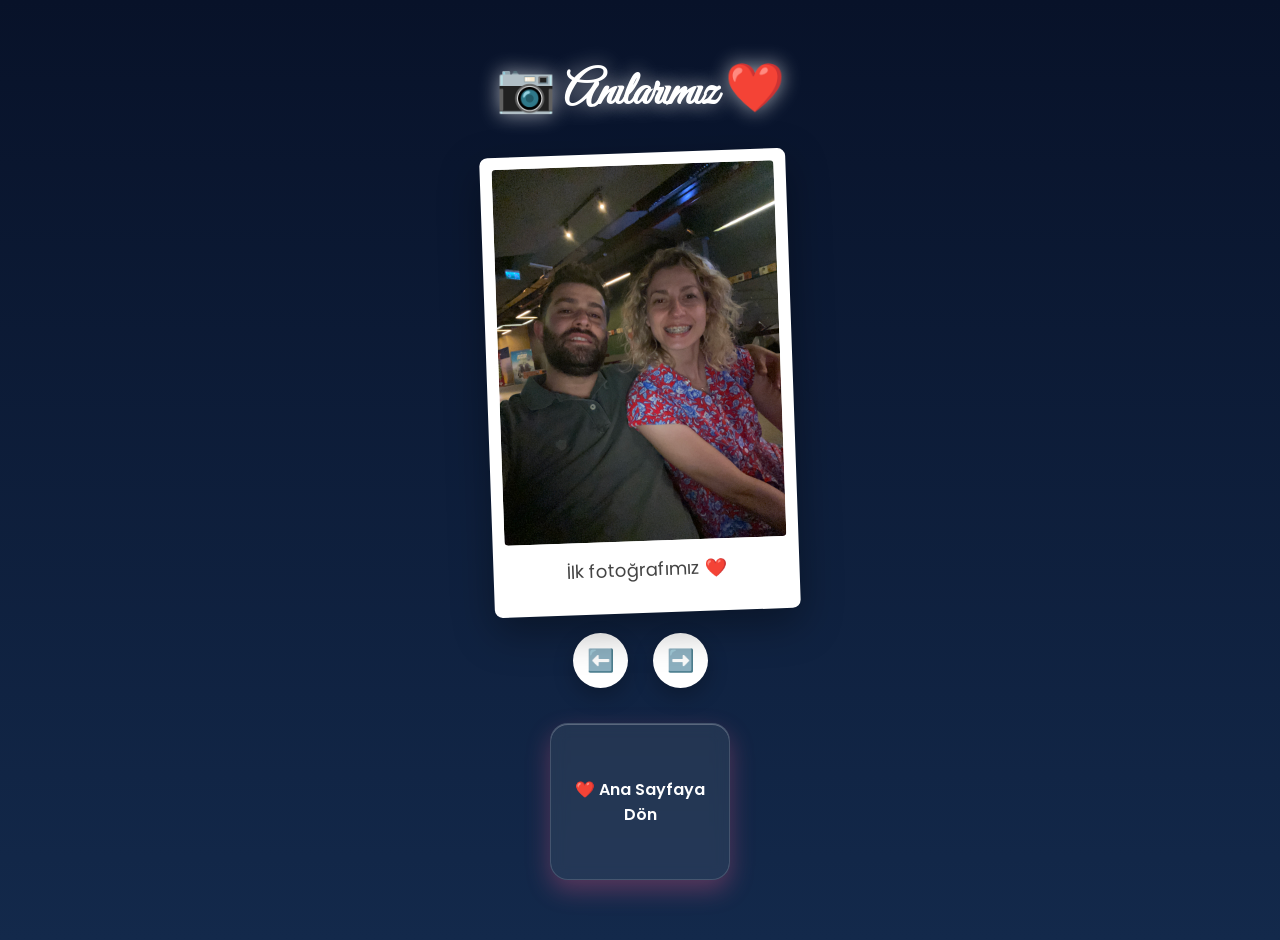
<file: anilar.html>
<!DOCTYPE html>
<html lang="tr">
<head>
<meta charset="UTF-8">
<meta name="viewport" content="width=device-width, initial-scale=1.0">
<title>Anılarımız ❤️</title>

<link href="https://fonts.googleapis.com/css2?family=Great+Vibes&family=Poppins:wght@300;500;700&display=swap" rel="stylesheet">

<link rel="stylesheet" href="style.css">

</head>

<body>

<div class="gallery-page">

    <h1 class="gallery-title">📷 Anılarımız ❤️</h1>

    <div class="polaroid">

        <img id="galleryImage" src="foto1.JPG">

        <p id="galleryText">
            İlk fotoğrafımız ❤️
        </p>

    </div>
    <div class="gallery-controls">

    <button id="prevPhoto">⬅️</button>

    <button id="nextPhoto">➡️</button>

</div>

    <a href="index.html" class="gallery-btn">
        ❤️ Ana Sayfaya Dön
    </a>

</div>

<script src="gallery.js"></script>

</body>
</html>
</file>
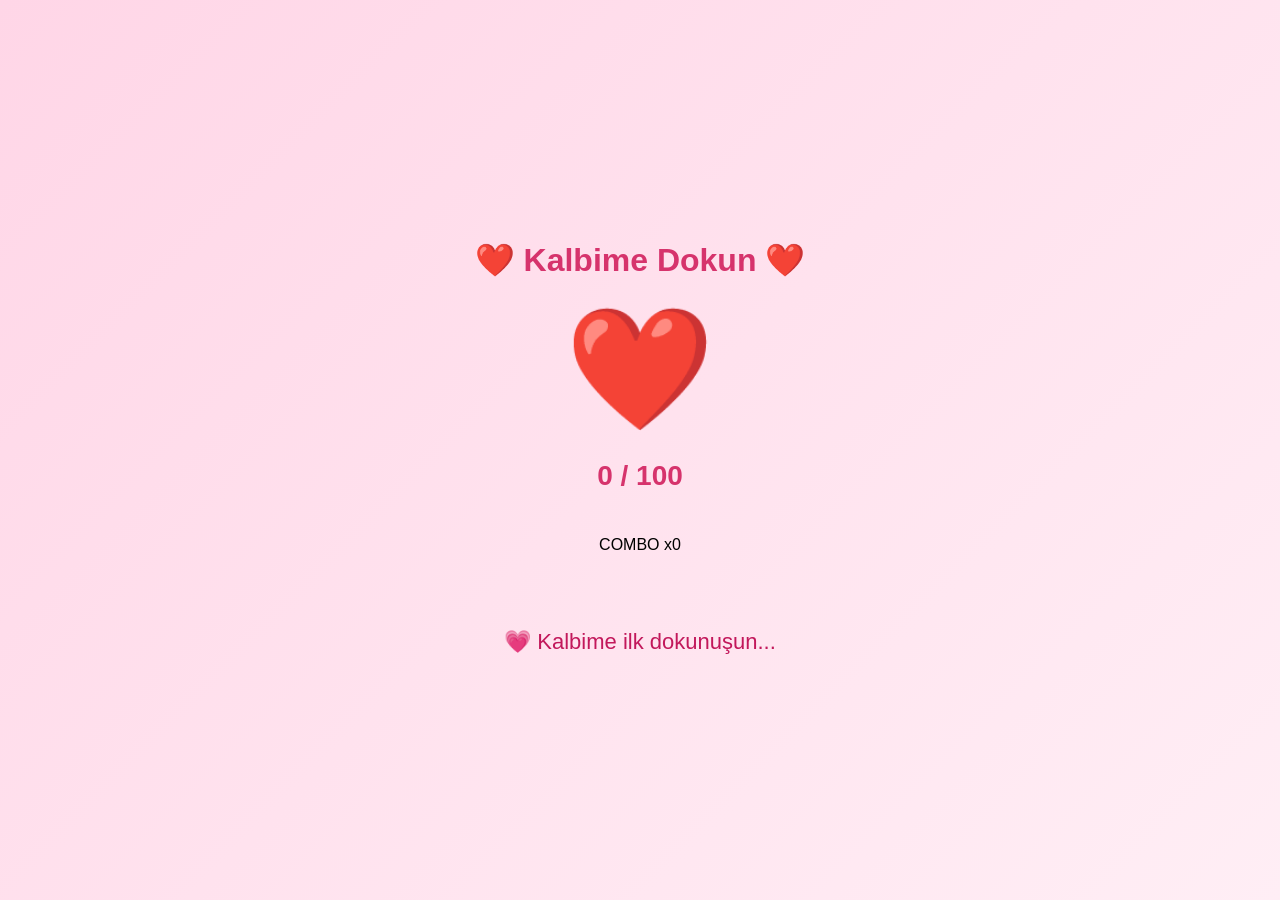
<file: heart.html>
<!DOCTYPE html>
<html lang="tr">
<head>
    <meta charset="UTF-8">
    <meta name="viewport" content="width=device-width, initial-scale=1.0">
    <title>Kalbime Dokun ❤️</title>

    <link rel="stylesheet" href="heart.css">
</head>

<body>

<h1>❤️ Kalbime Dokun ❤️</h1>

<div id="heart">❤️</div>

<div id="heartParticles"></div>

<p id="counter">0 / 100</p>
<p id="combo">COMBO x0</p>
<div id="comboEffect"></div>

<p id="message">
💗 Kalbime ilk dokunuşun...
</p>

<!-- Final ekranı -->

<div id="finalMessage" class="hidden">

    <div class="final-box">

        <div class="envelope" id="envelope">

            <div class="envelope-back"></div>

            <div class="envelope-letter">
                ❤️
            </div>

            <div class="envelope-flap"></div>

        </div>

        <h2>Sana Özel Bir Mektup 💌</h2>

        <p>
            Kalbimin içinde sadece sana ait küçük bir sürpriz var...
        </p>

        <button id="openLetter">
            💌 Mektubu Aç
        </button>

    </div>

</div>

<!-- Büyük mektup -->

<div id="letterModal" class="hidden">

    <div class="letter-box">

        <h2>❤️ Canım Aşkım ❤️</h2>

        <p id="letterModalText"></p>

        <button id="closeLetter">
            🏠 Ana Sayfaya Dön
        </button>

    </div>

</div>

<script src="heart.js"></script>

</body>
</html>
</file>
<file: style.css>
/* Google Font */
@import url('https://fonts.googleapis.com/css2?family=Great+Vibes&family=Poppins:wght@300;400;600;700&display=swap');

*{
    margin:0;
    padding:0;
    box-sizing:border-box;
}

body{
    font-family:'Poppins',sans-serif;
    min-height:100vh;
    display:flex;
    justify-content:center;
    align-items:flex-start;
    overflow-x:hidden;
    overflow-y:auto;
    padding:20px 10px;
    background:linear-gradient(135deg,#4b134f,#c94b4b,#ff758c);
    background-size:400% 400%;
    animation:bgMove 15s ease infinite;
}

/* Açılış */
#intro{
    position:fixed;
    top:0;
    left:0;
    width:100%;
    height:100%;
    background: linear-gradient(
135deg,
#2d1b3d,
#5a284e,
#8e4162
);
    display:flex;
    justify-content:center;
    align-items:center;
    z-index:9999;

    transition: opacity .9s ease, transform .9s ease;
}

.intro-content{
    text-align:center;
}

.intro-content h1{
    font-size:30px;
    margin:20px 0;
    color:#ff4f88;
}

.heart{

    font-size:70px;

    opacity:0;

    transform:scale(.3);

    animation:introHeart 1.2s forwards,
              heart 1.2s infinite 1.2s;

}

@keyframes introHeart{

    0%{

        opacity:0;
        transform:scale(.3);

    }

    60%{

        opacity:1;
        transform:scale(1.2);

    }

    100%{

        opacity:1;
        transform:scale(1);

    }

}

@keyframes heartBeat{

    0%{
        transform:scale(1);
    }

    10%{
        transform:scale(1.18);
    }

    18%{
        transform:scale(1);
    }

    28%{
        transform:scale(1.12);
    }

    36%{
        transform:scale(1);
    }

    100%{
        transform:scale(1);
    }

}

/* Ana Kart */
.card{
    width:min(420px,95vw);
    margin:20px auto;
    padding:25px 18px;
    border-radius:30px;
    background:rgba(255,255,255,.18);
    backdrop-filter:blur(18px);
    border:1px solid rgba(255,255,255,.4);
    box-shadow:0 20px 40px rgba(0,0,0,.15);
    text-align:center;
    display:none;
    position: relative;
    overflow: hidden;

}

/* Başlık */
.title{
    font-family:'Great Vibes', cursive;
    font-size:clamp(42px, 9vw, 68px);
    font-weight:700;
    color:#fff;
    text-shadow:
        0 2px 8px rgba(0,0,0,.45),
        0 0 20px rgba(255,105,180,.25);
    white-space:nowrap;
    letter-spacing:3px;
}

.date{
    margin-top:10px;
    color:white;
    font-size:17px;
}

/* ========================= */
/* FOTOĞRAF */
/* ========================= */

.photo-frame{
    width:180px;
    height:180px;
    margin:25px auto;
    padding:6px;
    border-radius:50%;
    background:linear-gradient(135deg,#1e3c72,#2a5298,#6dd5ed);
    animation:rotateBorder 8s linear infinite;
    cursor: pointer;
    transition: .45s ease;
    position: relative;
    overflow: hidden;
}
.photo-frame::before{
    content:"";
    position:absolute;

    top:-50%;
    left:-120%;

    width:60%;
    height:200%;

    background:linear-gradient(
        120deg,
        transparent,
        rgba(255,255,255,.55),
        transparent
    );

    transform:rotate(18deg);

    animation:photoShine 5s linear infinite;
}

.photo-frame img{
    width:100%;
    height:100%;
    border-radius:50%;
    object-fit:cover;
    border:4px solid white;
    display:block;
}

@keyframes rotateBorder{
    0%{transform:rotate(0deg);}
    100%{transform:rotate(360deg);}
}

/* ========================= */
/* GÜN KUTUSU */
/* ========================= */

.counter-title{
    color:white;
    margin-top:15px;
    margin-bottom:20px;
    font-size:22px;
}

.day-box{
    width:100%;
    max-width:320px;
    margin:0 auto 28px;

    padding:28px 20px;

    border-radius:28px;

    background:rgba(255,255,255,.12);

    backdrop-filter:blur(20px);

    border:1px solid rgba(255,255,255,.22);

    box-shadow:
        0 15px 40px rgba(0,0,0,.25),
        inset 0 1px 1px rgba(255,255,255,.25);

    transition:.35s;
    position: relative;
    overflow: hidden;
    transition:.35s ease;
    cursor:default;
    position:relative;
    overflow:hidden;
}

.day-box:hover{
    transform:translateY(-5px);
    box-shadow:
        0 22px 45px rgba(255,105,180,.28),
        inset 0 1px 1px rgba(255,255,255,.3);
}

.day-box span{
    display:block;

    font-size:72px;

    font-weight:700;

    color:white;

    line-height:1;

    letter-spacing:2px;

    text-shadow:
        0 0 15px rgba(255,255,255,.35);
        font-variant-numeric: tabular-nums;
}

.day-box small{

    display:block;

    margin-top:10px;

    font-size:18px;

    font-weight:600;

    letter-spacing:6px;

    color:rgba(255,255,255,.85);
}

/* ========================= */
/* SAAT DAKİKA SANİYE */
/* ========================= */

.time-container{
    display:flex;
    justify-content:center;
    gap:15px;
}

.time-box{

    flex:1;

    max-width:95px;

    padding:20px 10px;

    border-radius:22px;

    background:rgba(255,255,255,.10);

    backdrop-filter:blur(18px);

    border:1px solid rgba(255,255,255,.18);

    box-shadow:
        0 12px 30px rgba(0,0,0,.18);

    transition:.35s;
    transition:.35s ease;
    position:relative;
    overflow:hidden;
}

.time-box:hover{

    transform:translateY(-4px);

    box-shadow:
        0 18px 35px rgba(255,105,180,.25);
        transform:translateY(-4px) scale(1.04);

}

.time-box span{

    display:block;

    font-size:38px;

    font-weight:700;

    color:white;
}

.time-box small{

    display:block;

    margin-top:8px;

    font-size:12px;

    letter-spacing:2px;

    color:rgba(255,255,255,.8);
}
/* Mektup Penceresi */

#letterModal{
    display:none;
    position:fixed;
    top:0;
    left:0;
    width:100%;
    height:100%;
    background:rgba(0,0,0,.65);
    justify-content:center;
    align-items:center;
    z-index:9999;
}
@media (max-width:768px){

    body{
        align-items:flex-start;
        padding:20px 10px;
    }

    .card{
    width:100%;
    max-width:100%;

    padding:22px 18px;

    margin:22px auto;

}

    .title{

    font-size:36px;

    line-height:1.15;

    white-space:normal;

    text-align:center;

}

    ..photo-frame{

    width:165px;

    height:165px;

}

    .day-box{
        width:100%;
        max-width:220px;
    }

    .time-container{
        flex-wrap:wrap;
        gap:10px;
    }

    .time-box{
        width:70px;
        padding:12px 8px;
    }

    .time-box span{
        font-size:24px;
    }
}
@media (max-width:480px){

    .photo-frame{
        width:140px;
        height:140px;
    }

    .time-container{
        gap:8px;
    }

    .time-box{
        width:28%;
        min-width:70px;
    }

    .day-box{
        width:90%;
    }

}
.heart-title{
    display:inline-block;
    animation:pulse 1.5s infinite;
}

@keyframes pulse{
    0%,100%{
        transform:scale(1);
    }
    50%{
        transform:scale(1.2);
    }
}
.title-wrapper{
    position:relative;
    display:inline-flex;
    justify-content:center;
    align-items:center;
    margin-bottom:15px;
}

#floating-hearts{
    position:absolute;
    width:120px;
    height:120px;
    left:50%;
    top:50%;
    transform:translate(-50%,-50%);
    pointer-events:none;
    overflow:visible;
}

.floating-heart{
    position:absolute;
    bottom:0;
    left:50%;
    transform:translateX(-50%);
    color:#ff5c8a;
    opacity:0;
    animation:riseHeart linear forwards;
    text-shadow:0 0 10px rgba(255,255,255,.8);
}

@keyframes riseHeart{

    0%{
        transform:translate(-50%,0) scale(.7);
        opacity:0;
    }

    20%{
        opacity:1;
    }

    100%{
        transform:translate(calc(-50% + var(--x)), -180px) scale(1.4);
        opacity:0;
    }

}
.button-group{
    display:flex;
    justify-content:center;
    gap:15px;
    margin-top:25px;
    flex-wrap:wrap;
}

.gallery-btn{

    background:linear-gradient(135deg,#ff6b9b,#ff4d88);

    color:#fff;

    text-decoration:none;

    padding:16px 30px;

    border-radius:18px;

    font-weight:600;

    font-family:'Poppins',sans-serif;

    font-size:16px;

    transition:all .30s ease;

    box-shadow:
        0 10px 25px rgba(255,92,138,.30),
        inset 0 1px 0 rgba(255,255,255,.25);

    position:relative;

    overflow:hidden;

    isolation:isolate;

    display:flex;

    justify-content:center;

    align-items:center;

    min-height:58px;

    -webkit-tap-highlight-color:transparent;

}
.gallery-btn:active{

    transform:scale(.97);

}

.gallery-btn:hover{
    transform:translateY(-3px);
    background:#ff3d74;
}
/* ===== Anılarımız Sayfası ===== */

.gallery-page{
    min-height:100vh;
    display:flex;
    flex-direction:column;
    justify-content:flex-start;
    align-items:center;
    padding:40px 20px;
}

.gallery-title{
    font-family:'Great Vibes',cursive;
    font-size:48px;
    color:white;
    margin-bottom:30px;
    text-shadow:0 0 20px rgba(255,255,255,.6);
}

.polaroid{
    background:white;
    width:90%;
    max-width:280px;
    padding:12px;
    padding-bottom:30px;
    border-radius:8px;
    box-shadow:0 15px 40px rgba(0,0,0,.35);
    transform:rotate(-2deg);
    transition:.8s;
    box-sizing:border-box;
}
.polaroid img{
    width:100%;
    height:auto;
    aspect-ratio:3/4;
    object-fit:cover;
    display:block;
    border-radius:4px;
    transition:opacity .8s;
}
.polaroid{
    max-width:340px;
    width:90%;
}




.polaroid p{
    margin-top:15px;
    text-align:center;
    font-family:'Poppins',sans-serif;
    color:#444;
    font-size:18px;
}

.gallery-btn{
    margin-top:35px;
    text-decoration:none;
    background:#ff4f87;
    color:white;
    padding:14px 28px;
    border-radius:30px;
    font-family:'Poppins',sans-serif;
    font-weight:bold;
    transition:.3s;
}

.gallery-btn:hover{
    transform:scale(1.05);
}
/* ========================= */
/* TELEFON UYUMLULUĞU */
/* ========================= */

@media (max-width: 768px){

    .gallery-page{
        padding:20px;
    }

    .gallery-title{
        font-size:42px;
        text-align:center;
    }

    .polaroid{
        width:95%;
        max-width:320px;
        padding:12px;
        padding-bottom:30px;
        margin:auto;
        transform:none;
    }

    .polaroid img{
        width:100%;
        height:auto;
        aspect-ratio:3/4;
        object-fit:cover;
    }

    .polaroid p{
        font-size:16px;
    }

}
.gallery-controls{
    display:flex;
    justify-content:center;
    gap:25px;
    margin-top:20px;
}

.gallery-controls button{
    width:55px;
    height:55px;
    border:none;
    border-radius:50%;
    font-size:22px;
    cursor:pointer;
    background:white;
    box-shadow:0 8px 20px rgba(0,0,0,.25);
    transition:.3s;
}

.gallery-controls button:hover{
    transform:scale(1.1);
}
#map{
    width:95%;
    max-width:900px;
    height:500px;
    border-radius:20px;
    overflow:hidden;
    box-shadow:0 15px 35px rgba(0,0,0,.3);
    margin-bottom:30px;
}
.heart-marker{
    font-size:34px;
    animation:heartBeat 1.3s infinite;
}

@keyframes heartBeat{

    0%{
        transform:scale(1);
    }

    50%{
        transform:scale(1.3);
    }

    100%{
        transform:scale(1);
    }

}
/* ❤️ Gizli Kalp */
#secretHeart{
    position: fixed;
    right: 20px;
    bottom: 20px;
    font-size: 50px;
    cursor: pointer;
    opacity: 0.25;
    transition: 0.3s;
    z-index: 999;
}

#secretHeart:hover{
    opacity: 1;
    transform: scale(1.2);
}

/* Gizli Mesaj */
.secret-modal{
    position: fixed;
    inset: 0;
    background: rgba(0,0,0,.75);
    display: none;
    justify-content: center;
    align-items: center;
    z-index: 1000;
}

.secret-box{
    width: 320px;
    max-width: 90%;
    background: #222;
    color: white;
    padding: 25px;
    border-radius: 18px;
    text-align: center;
    box-shadow: 0 0 25px rgba(255,0,100,.4);
}

.secret-box button{
    margin-top:20px;
    padding:10px 20px;
    border:none;
    border-radius:10px;
    cursor:pointer;
}
.secret-heart{

    position: fixed;

    right: 24px;
    bottom: 24px;

    width: 46px;
    height: 46px;

    display: flex;
    justify-content: center;
    align-items: center;

    font-size: 15px;

    border-radius: 50%;

    background: rgba(255,255,255,.18);

    backdrop-filter: blur(14px);
    -webkit-backdrop-filter: blur(14px);

    border:1px solid rgba(255,255,255,.35);

    cursor:pointer;

    box-shadow:
        0 8px 25px rgba(255,105,180,.18),
        inset 0 1px 1px rgba(255,255,255,.25);

    transition: all .35s ease;

    z-index:9999;

    animation: heartBeat 1.8s infinite;
}

.secret-heart:hover{

    transform: translateY(-4px) scale(1.08);

    box-shadow:
        0 12px 35px rgba(255,105,180,.35),
        inset 0 1px 2px rgba(255,255,255,.3);

}

.secret-heart{
    position: fixed;
}

.secret-heart{
    position: relative;
}

@keyframes heartBeat{

    0%{
        transform: scale(1);
    }

    25%{
        transform: scale(1.15);
    }

    50%{
        transform: scale(1);
    }

    75%{
        transform: scale(1.15);
    }

    100%{
        transform: scale(1);
    }

}
.mini-heart{
    position:fixed;
    left:50%;
    bottom:20px;

    font-size:16px;

    pointer-events:none;

    animation:flyHeart 1.8s ease-out forwards;
}

@keyframes flyHeart{

    0%{
        opacity:1;
        transform:translate(-50%,0) scale(0.8);
    }

    25%{
        opacity:1;
    }

    100%{
        opacity:0;
        transform:
            translate(
                calc(-50% + var(--x)),
                -120px
            )
            scale(1.5)
            rotate(var(--r));
    }

}
/* Arka planda düşen kalpler */

.falling-heart{
    position: fixed;
    top: -40px;
    font-size: 22px;
    pointer-events: none;
    z-index: 1;

    animation: fallHeart linear forwards;
}

@keyframes fallHeart{

    0%{
        transform: translateY(-50px) rotate(0deg);
        opacity: 0;
    }

    10%{
        opacity: 1;
    }

    100%{
        transform: translateY(110vh) rotate(360deg);
        opacity: 0;
    }

}
/* 🌙 Gece Gökyüzü */

body{
    background: linear-gradient(to bottom, #081229, #13294b);
    overflow-x: hidden;
}

.star{
    position: fixed;
    width: 2px;
    height: 2px;
    background: white;
    border-radius: 50%;
    pointer-events: none;
    animation: twinkle 2s infinite alternate;
    z-index: 0;
}

@keyframes twinkle{

    from{
        opacity: .2;
        transform: scale(.8);
    }

    to{
        opacity: 1;
        transform: scale(1.6);
    }

}
/* 🌠 Kayan Yıldız */

.shooting-star{
    position: fixed;
    width: 140px;
    height: 2px;
    background: linear-gradient(to right, white, transparent);
    border-radius: 999px;
    pointer-events: none;
    z-index: 2;

    transform: rotate(-35deg);

    animation: shootingStar 1s linear forwards;
}

@keyframes shootingStar{

    from{
        opacity: 0;
        transform: translate(0,0) rotate(-35deg);
    }

    10%{
        opacity: 1;
    }

    to{
        opacity: 0;
        transform: translate(-450px,450px) rotate(-35deg);
    }

}
/* Kavanoz açılma animasyonu */

.jar-icon.shake {
    animation: jarShake 0.6s ease;
}

@keyframes jarShake {

    0% {
        transform: rotate(0);
    }

    20% {
        transform: rotate(-15deg);
    }

    40% {
        transform: rotate(15deg);
    }

    60% {
        transform: rotate(-10deg);
    }

    80% {
        transform: rotate(10deg);
    }

    100% {
        transform: rotate(0);
    }

}


/* Not çıkış efekti */

.love-show {
    animation: noteShow 0.5s ease;
}


@keyframes noteShow {

    from {
        opacity: 0;
        transform: translateY(20px) scale(0.8);
    }

    to {
        opacity: 1;
        transform: translateY(0) scale(1);
    }

}
/* Footer */

.footer{
    text-align:center;
    margin-top:30px;
    margin-bottom:20px;
    color:rgba(255,255,255,.75);
}

.footer p{
    margin:0;
    font-size:14px;
}

.footer span{
    display:block;
    margin-top:6px;
    font-size:12px;
    letter-spacing:2px;
    color:rgba(255,255,255,.55);
}
/* 🎵 Müzik Butonu */

#musicBtn{
    position: fixed;
    right: 24px;
    bottom: 92px;

    width: 50px;
    height: 50px;

    border-radius: 50%;
    border: 1px solid rgba(255,255,255,.35);

    background: rgba(255,255,255,.18);
    backdrop-filter: blur(14px);
    -webkit-backdrop-filter: blur(14px);

    color: white;
    font-size: 22px;

    cursor: pointer;

    box-shadow:
        0 8px 25px rgba(255,105,180,.18),
        inset 0 1px 1px rgba(255,255,255,.25);

    transition: all .35s ease;

    z-index: 9999;
}

#musicBtn:hover{

    transform: translateY(-4px) scale(1.08);

    box-shadow:
        0 12px 35px rgba(255,105,180,.35),
        inset 0 1px 2px rgba(255,255,255,.3);

}

#musicBtn:hover{
    transform:scale(1.12);
    background:#ff3f78;
}
/* Sakura Yaprakları */
#sakura-container{
    position:fixed;
    top:0;
    left:0;
    width:100%;
    height:100%;
    pointer-events:none;
    overflow:hidden;
    z-index:1;
}

.sakura{
    position:absolute;
    top:-60px;
    user-select:none;
    pointer-events:none;
    animation: fall linear forwards, sway ease-in-out infinite alternate;
    transform-origin:center;
}

@keyframes fall{

    0%{
        transform:translateY(-80px) rotate(0deg);
        opacity:0;
    }

    10%{
        opacity:1;
    }

    100%{
        transform:translateY(110vh) rotate(720deg);
        opacity:0;
    }

}
@keyframes sway{

    0%{
        margin-left:-25px;
    }

    100%{
        margin-left:25px;
    }

}
/* ===========================
   Bana Dokun Butonu
=========================== */

#openLetter{
    position:relative;
    overflow:hidden;
    display:inline-flex;
    align-items:center;
    justify-content:center;
    gap:10px;

    margin-top:30px;
    padding:20px 44px;

    border:none;
    border-radius:20px;

    background:linear-gradient(135deg,#ff5c93,#ff8ab5);

    color:#fff;
    font-family:'Poppins',sans-serif;
    font-size:18px;
    font-weight:600;

    cursor:pointer;

    box-shadow:
    0 12px 28px rgba(255,92,147,.30),
    inset 0 1px 0 rgba(255,255,255,.25);

    transition:.35s ease;

    animation:buttonPulse 2.5s infinite;
    position: relative;
    overflow: hidden;
    isolation: isolate;
}

#openLetter:hover{
    transform:translateY(-3px) scale(1.02);
    box-shadow:0 18px 40px rgba(255,92,147,.45);
}

#openLetter:active{

    transform:scale(.97);

    transition:.1s;

}

#openLetter::before{
    content:"";
    position:absolute;
    top:0;
    left:-120%;
    width:60%;
    height:100%;
    background:rgba(255,255,255,.35);
    transform:skewX(-25deg);
}

#openLetter:hover::before{
    left:140%;
    transition:.8s;
}

@keyframes buttonPulse{
    0%{
        transform:scale(1);
    }
    50%{
        transform:scale(1.03);
    }
    100%{
        transform:scale(1);
    }
}
/* ===========================
   Neden Seni Seviyorum Kartı
=========================== */

.love-jar{

    margin-top:30px;

    padding:25px;

    border-radius:22px;

    background:rgba(255,255,255,.08);

    border:1px solid rgba(255,255,255,.15);

    backdrop-filter:blur(12px);

    transition:.3s;

}

.love-jar:hover{

    transform:translateY(-3px);

    box-shadow:0 15px 35px rgba(0,0,0,.25);

}
.love-jar h3{

    font-size:28px;

    color:#fff;

    margin-top:10px;

    margin-bottom:20px;

    font-weight:700;

    letter-spacing:.5px;

}

.jar-icon{

    font-size:52px;

    display:block;

    text-align:center;

    margin-bottom:8px;

    animation:jarFloat 3s ease-in-out infinite;

}

@keyframes jarFloat{

    0%{
        transform:translateY(0);
    }

    50%{
        transform:translateY(-6px);
    }

    100%{
        transform:translateY(0);
    }

}
/* ===========================
   Bir Not Çek Butonu
=========================== */

#loveReasonBtn{

    display:inline-flex;
    align-items:center;
    justify-content:center;

    margin-top:15px;

    padding:14px 30px;

    border:none;

    border-radius:50px;

    background:linear-gradient(135deg,#ff5c93,#ff7cab);

    color:white;

    font-size:17px;

    font-weight:600;

    cursor:pointer;

    box-shadow:0 10px 25px rgba(255,92,147,.35);

    transition:.3s;
    position: relative;
    overflow: hidden;
    isolation: isolate;

}

#loveReasonBtn:hover{

    transform:translateY(-3px) scale(1.04);

    box-shadow:0 16px 35px rgba(255,92,147,.45);

}

#loveReasonBtn:active{

    transform:scale(.96);

}
/* ===========================
   Buton Grubu
=========================== */

.button-group{

    display:flex;

    justify-content:center;

    gap:15px;

    margin:20px 0 30px;

    flex-wrap:wrap;

}

.gallery-btn{

    flex:1;

    min-width:140px;

    max-width:180px;

    padding:14px 18px;

    border-radius:18px;

    text-align:center;

    text-decoration:none;

    font-weight:600;

    color:white;

    background:rgba(255,255,255,.08);

    border:1px solid rgba(255,255,255,.15);

    transition:.3s;

    backdrop-filter:blur(8px);

}

.gallery-btn:hover{

    transform:translateY(-4px);

    background:rgba(255,255,255,.16);

    box-shadow:0 10px 25px rgba(0,0,0,.20);

}
/* ===========================
      Kalbime Dokun Kartı
=========================== */

.heart-game{

    margin-top:35px;

    padding:25px;

    border-radius:22px;

    background:rgba(255,255,255,.06);

    border:1px solid rgba(255,255,255,.12);

    text-align:center;

    transition:.35s;

}

.heart-game:hover{

    transform:translateY(-4px);

    box-shadow:0 15px 35px rgba(255,0,120,.20);

}

.heart-icon{

    font-size:55px;

    animation:heartFloat 2.5s ease-in-out infinite;

}

@keyframes heartFloat{

    0%{
        transform:translateY(0);
    }

    50%{
        transform:translateY(-8px);
    }

    100%{
        transform:translateY(0);
    }

}

.heart-game h3{

    margin:12px 0 10px;

    color:white;

    font-size:28px;

}

.heart-game p{

    color:#ddd;

    font-size:16px;

    line-height:1.6;

    margin-bottom:22px;

}

.heart-btn{

    display:inline-block;

    padding:14px 34px;

    border-radius:40px;

    text-decoration:none;

    background:linear-gradient(135deg,#ff4f87,#ff76aa);

    color:white;

    font-weight:700;

    font-size:17px;

    transition:.3s;

    box-shadow:0 10px 25px rgba(255,79,135,.35);
    position: relative;
    overflow: hidden;
    isolation: isolate;

}

.heart-btn:hover{

    transform:translateY(-3px) scale(1.05);

    box-shadow:0 18px 40px rgba(255,79,135,.45);

}
/* ===========================
      Mektup Kutusu
=========================== */

.letter{

    background:rgba(255,250,252,.98);

    color:#444;

    border-radius:25px;

    padding:35px;

    box-shadow:0 20px 50px rgba(0,0,0,.35);

    border:2px solid rgba(255,120,170,.25);

}
.letter-text{

    color:#555;

    font-size:18px;

    line-height:1.9;

    text-align:left;

}
.letter h2{

    color:#e91e63;

    text-align:center;

    margin-bottom:25px;

    font-size:32px;

}
#closeLetter{

    width:42px;

    height:42px;

    border:none;

    border-radius:50%;

    background:#ff5c93;

    color:white;

    font-size:18px;

    cursor:pointer;

    transition:.3s;

}

#closeLetter:hover{

    transform:rotate(90deg) scale(1.1);

}
/* ===========================
      Kalp Balonları
=========================== */

#balloonContainer{

    position:fixed;

    inset:0;

    pointer-events:none;

    overflow:hidden;

    z-index:99999;

}

.balloon{

    position:absolute;

    bottom:-80px;

    font-size:38px;

    animation:flyBalloon 1.4s ease-out forwards;

}

@keyframes flyBalloon{

    0%{

        transform:translateY(0) scale(.8);

        opacity:0;

    }

    20%{

        opacity:1;

    }

    100%{

        transform:translateY(-110vh)
                  translateX(var(--moveX))
                  rotate(var(--rotate));

        opacity:0;

    }

}
/* ===========================
          Footer
=========================== */

.footer{

    margin-top:45px;

    text-align:center;

    padding-bottom:20px;

}

.footer-line{

    width:130px;

    height:2px;

    margin:0 auto 25px;

    background:rgba(255,255,255,.18);

    border-radius:10px;

}

.footer-title{

    color:#ffffff;

    font-size:22px;

    font-weight:700;

    margin-bottom:12px;

}

.footer-text{

    color:#e8e8e8;

    font-size:16px;

    line-height:1.6;

    margin-bottom:18px;

}

.footer-date{

    color:#ffb6cf;

    font-size:15px;

    line-height:1.8;

    margin-bottom:18px;

}

.footer-design{

    color:#9e9e9e;

    font-size:13px;

    letter-spacing:2px;

}
.day-box::before{
    content:"";
    position:absolute;
    inset:-2px;
    border-radius:28px;
    padding:2px;
    background:linear-gradient(
        135deg,
        rgba(255,255,255,.6),
        rgba(255,105,180,.7),
        rgba(255,255,255,.25)
    );

    -webkit-mask:
        linear-gradient(#fff 0 0) content-box,
        linear-gradient(#fff 0 0);

    -webkit-mask-composite:xor;
    mask-composite:exclude;

    opacity:.7;
}
.counter-label{
    color:rgba(255,255,255,.85);
    text-align:center;
    font-size:14px;
    letter-spacing:3px;
    margin-bottom:12px;
    text-transform:uppercase;
}
/* ==========================
   Giriş Animasyonları
========================== */

.fade-item{
    opacity:0;
    transform:translateY(35px);
    transition:
        opacity .8s ease,
        transform .8s ease;
}

.fade-item.show{
    opacity:1;
    transform:translateY(0);
}
/* ==========================
   Scroll Reveal
========================== */

.reveal{

    opacity:0;

    transform:translateY(70px);

    transition:
        opacity .8s ease,
        transform .8s ease;

}

.reveal.active{

    opacity:1;

    transform:translateY(0);

}
/* ==========================
   Mouse Glow Effect
========================== */

.card::before{

    content:"";

    position:absolute;

    width:280px;
    height:280px;

    left:var(--mouse-x,50%);
    top:var(--mouse-y,50%);

    transform:translate(-50%,-50%);

    border-radius:50%;

    background:radial-gradient(
        circle,
        rgba(255,255,255,.20) 0%,
        rgba(255,120,180,.12) 35%,
        transparent 70%
    );

    pointer-events:none;

    transition:left .08s linear,
               top .08s linear;

}
/* ==========================
   Photo Hover
========================== */

.photo-frame:hover{

    transform:scale(1.06) rotate(3deg);

    box-shadow:
        0 0 25px rgba(255,255,255,.25),
        0 0 60px rgba(255,105,180,.45);

}

.photo-frame img{

    transition:.45s ease;

}

.photo-frame:hover img{

    transform:scale(1.08);

}
/* ==========================
   Counter Hover
========================== */

.day-box:hover,
.time-box:hover{

    transform:translateY(-8px) scale(1.04);

    box-shadow:
        0 15px 35px rgba(255,120,180,.25),
        0 0 35px rgba(255,255,255,.15);

    border-color:rgba(255,255,255,.65);

}

.day-box::before,
.time-box::before{

    content:"";

    position:absolute;

    inset:0;

    border-radius:inherit;

    background:linear-gradient(
        120deg,
        transparent,
        rgba(255,255,255,.18),
        transparent
    );

    transform:translateX(-130%);

}

.day-box:hover::before,
.time-box:hover::before{

    transform:translateX(130%);

    transition:1s;

}
/* ==========================
   Premium Button Shine
========================== */

#openLetter::after,
#loveReasonBtn::after,
.gallery-btn::after,
.heart-btn::after{

    content:"";

    position:absolute;

    top:-40%;

    left:-120%;

    width:60%;

    height:180%;

    background:linear-gradient(
        120deg,
        transparent,
        rgba(255,255,255,.55),
        transparent
    );

    transform:rotate(18deg);

    transition:left .7s ease;

}

#openLetter:hover::after,
#loveReasonBtn:hover::after,
.gallery-btn:hover::after,
.heart-btn:hover::after{

    left:160%;

}
/* ==========================
   Counter Pop Animation
========================== */



@keyframes counterPop{

    0%{
        transform:scale(1);
    }

    35%{
        transform:scale(1.18);
        color:#ffffff;
        text-shadow:0 0 18px rgba(255,255,255,.8);
    }

    100%{
        transform:scale(1);
    }

}
/* ==========================
   Aurora Background
========================== */

.aurora{

    position:fixed;

    inset:-30%;

    pointer-events:none;

    z-index:-2;

    opacity:.35;

    filter:blur(90px);

    background:
        radial-gradient(circle at 20% 30%, rgba(255,80,170,.55), transparent 45%),
        radial-gradient(circle at 80% 20%, rgba(130,100,255,.45), transparent 45%),
        radial-gradient(circle at 50% 80%, rgba(255,150,220,.35), transparent 40%);

    animation:auroraMove 18s ease-in-out infinite alternate;

}

@keyframes auroraMove{

    0%{

        transform:
            translate(-3%,-2%)
            scale(1);

    }

    100%{

        transform:
            translate(3%,2%)
            scale(1.15);

    }

}
@keyframes photoShine{

    0%{
        left:-130%;
    }

    100%{
        left:170%;
    }

}
.visitor-count{
    margin-top:15px;
    font-size:15px;
    color:#ffd6e7;
    opacity:.9;
}

#visitCount{
    font-weight:700;
    color:#fff;
}
/* ===========================
      Aşkımız Rakamlarla
=========================== */







/* ===========================
   İstatistik Kartı
=========================== */

.stats-card{

    position:relative;

    overflow:hidden;

    margin-top:40px;

    padding:28px;

    border-radius:28px;

    background:rgba(255,255,255,.10);

    border:1px solid rgba(255,255,255,.18);

    backdrop-filter:blur(18px);

    -webkit-backdrop-filter:blur(18px);

    box-shadow:
        0 12px 35px rgba(255,105,180,.18),
        inset 0 1px 0 rgba(255,255,255,.20);

    transition:.35s;

}

.stats-card:hover{

    transform:translateY(-4px);

    box-shadow:
        0 18px 45px rgba(255,105,180,.25),
        inset 0 1px 0 rgba(255,255,255,.35);

}

.stats-title{

    font-family:"Great Vibes",cursive;

    font-size:2.2rem;

    color:#fff;

    text-align:center;

    margin-bottom:8px;

    text-shadow:0 0 20px rgba(255,105,180,.6);

}

.stats-subtitle{

    text-align:center;

    color:rgba(255,255,255,.75);

    font-size:.95rem;

    margin-bottom:28px;

}
.stats-grid{

    display:grid;

    grid-template-columns:repeat(2,1fr);

    gap:18px;

    margin-top:10px;

}

.stat-item{

    background:linear-gradient(
        135deg,
        rgba(255,255,255,.16),
        rgba(255,255,255,.05)
    );

    border:1px solid rgba(255,255,255,.18);

    border-radius:22px;

    padding:18px;

    text-align:center;

    transition:.35s;

    box-shadow:
        inset 0 1px 0 rgba(255,255,255,.18),
        0 8px 18px rgba(0,0,0,.12);
        min-height: 165px;
display: flex;
flex-direction: column;
justify-content: center;
align-items: center;

}

.stat-item:hover{

    transform:translateY(-8px) scale(1.05);

    box-shadow:
        0 16px 35px rgba(255,105,180,.28);

}

.stat-icon{

    width:60px;

    height:60px;

    margin:0 auto 12px;

    border-radius:50%;

    display:flex;

    align-items:center;

    justify-content:center;

    font-size:28px;

    background:rgba(255,255,255,.15);

    box-shadow:
        inset 0 1px 0 rgba(255,255,255,.25),
        0 6px 15px rgba(255,105,180,.18);

}

.stat-number{

    display:block;

    width:100%;

    min-height:40px;

    text-align:center;

    font-size:28px;

    font-weight:700;

    color:#fff;

    line-height:1;

    letter-spacing:1px;

    font-variant-numeric: tabular-nums;

    text-shadow:
        0 0 10px rgba(255,255,255,.5),
        0 0 20px rgba(255,105,180,.6);

}

.stat-item small{

    display:block;

    margin-top:10px;

    color:#ffe2ef;

    font-size:13px;

    font-weight:600;

    letter-spacing:1px;

    text-transform:uppercase;

}
.stats-card::before{

    content:"";

    position:absolute;

    top:0;

    left:-150%;

    width:70%;

    height:100%;

    background:linear-gradient(
        90deg,
        transparent,
        rgba(255,255,255,.25),
        transparent
    );

    transform:skewX(-25deg);

}

.stats-card:hover::before{

    animation:statsShine 1.2s ease;

}

@keyframes statsShine{

    from{

        left:-150%;

    }

    to{

        left:180%;

    }

}
/* İkon Renkleri */

.stat-item:nth-child(1) .stat-icon{
    background:linear-gradient(135deg,#5dade2,#3498db);
}

.stat-item:nth-child(2) .stat-icon{
    background:linear-gradient(135deg,#ff6fa5,#ff4081);
}

.stat-item:nth-child(3) .stat-icon{
    background:linear-gradient(135deg,#b388ff,#7c4dff);
}

.stat-item:nth-child(4) .stat-icon{
    background:linear-gradient(135deg,#4dd0e1,#00acc1);
}

.stat-item:nth-child(5) .stat-icon{
    background:linear-gradient(135deg,#ff7675,#e74c3c);
}

.stat-item:nth-child(6) .stat-icon{
    background:linear-gradient(135deg,#ffd54f,#ffb300);
}

.stat-item:nth-child(7) .stat-icon{
    background:linear-gradient(135deg,#81c784,#43a047);
}
.stats-title::after{

    content:"";

    display:block;

    width:90px;

    height:3px;

    margin:12px auto 0;

    border-radius:20px;

    background:linear-gradient(
        90deg,
        transparent,
        #ff77b7,
        transparent
    );

    box-shadow:0 0 12px rgba(255,105,180,.7);

}
.stats-card::after{

    content:"";

    position:absolute;

    width:220px;

    height:220px;

    border-radius:50%;

    background:radial-gradient(
        rgba(255,105,180,.18),
        transparent 70%
    );

    top:-80px;

    right:-80px;

    pointer-events:none;

}
@keyframes cardFloat{

    0%{

        transform:translateY(0px);

    }

    50%{

        transform:translateY(-4px);

    }

    100%{

        transform:translateY(0px);

    }

}

.stats-card{

    animation:cardFloat 5s ease-in-out infinite;

}
/* ===========================
   İstatistik Kartı Animasyonu
=========================== */

@keyframes statGlow {

    0%,100%{

        box-shadow:
            inset 0 1px 0 rgba(255,255,255,.18),
            0 8px 18px rgba(0,0,0,.12);

    }

    50%{

        box-shadow:
            inset 0 1px 0 rgba(255,255,255,.25),
            0 12px 28px rgba(255,105,180,.22);

    }

}

.stat-item{

    animation:statGlow 4s ease-in-out infinite;

}
.stat-item:nth-child(2){
    animation-delay:.4s;
}

.stat-item:nth-child(3){
    animation-delay:.8s;
}

.stat-item:nth-child(4){
    animation-delay:1.2s;
}

.stat-item:nth-child(5){
    animation-delay:1.6s;
}

.stat-item:nth-child(6){
    animation-delay:2s;
}

.stat-item:nth-child(7){
    animation-delay:2.4s;
}
/* ===========================
   Gizli HAS
=========================== */

#secretHas{

    display:inline-block;

    color:#ff4d6d;

    font-weight:700;

    cursor:pointer;

    transition:
        transform .25s ease,
        color .25s ease,
        text-shadow .25s ease;

    text-shadow:0 0 8px rgba(255,77,109,.4);

    user-select:none;

}

#secretHas:hover{

    color:#ff7a95;

    text-shadow:
        0 0 18px rgba(255,77,109,.8),
        0 0 30px rgba(255,77,109,.5);

    transform:scale(1.15);

}

#secretHas:active{

    transform:scale(.95);

}
/* HAS Gizli Mesaj Animasyonu */

}
#hasSecretModal{

    backdrop-filter:blur(10px);

    -webkit-backdrop-filter:blur(10px);

    background:rgba(0,0,0,.45);

}
/* Kalp Patlaması */

.heart-burst{

    position:fixed;

    font-size:28px;

    pointer-events:none;

    z-index:99999;

    animation:heartBurst 1.2s forwards;

}

@keyframes heartBurst{

    0%{

        opacity:0;

        transform:translate(0,0) scale(.3);

    }

    20%{

        opacity:1;

        transform:scale(1.2);

    }

    100%{

        opacity:0;

        transform:translate(var(--x),var(--y)) scale(.2);

    }

}
/* ===========================
   HAS Easter Egg
=========================== */

.has-secret-modal{

    position:fixed;
    inset:0;

    display:flex;
    justify-content:center;
    align-items:center;

    background:rgba(0,0,0,.55);
    backdrop-filter:blur(8px);

    opacity:0;
    visibility:hidden;

    transition:.35s;

    z-index:99999;

}

.has-secret-modal.show{

    opacity:1;
    visibility:visible;

}

.has-secret-box{

    width:min(90%,420px);

    padding:35px;

    border-radius:25px;

    background:rgba(255,255,255,.12);

    backdrop-filter:blur(18px);

    border:1px solid rgba(255,255,255,.18);

    text-align:center;

    color:white;

    transform:scale(.7);

    transition:.35s;

    box-shadow:0 20px 60px rgba(0,0,0,.35);

}

.has-secret-modal.show .has-secret-box{

    transform:scale(1);

}

.has-secret-box h2{

    font-size:55px;

    margin-bottom:15px;

}

.has-secret-box p{

    line-height:1.8;

    margin:12px 0;

}

#closeHasSecret{

    margin-top:20px;

    border:none;

    border-radius:15px;

    padding:14px 28px;

    background:#ff5c8a;

    color:white;

    font-size:16px;

    cursor:pointer;

    transition:.25s;

}

#closeHasSecret:hover{

    transform:scale(1.05);

}
/* ===========================
   Intro Loading Bar
=========================== */

.intro-loader{

    width:220px;

    height:8px;

    margin:25px auto 0;

    border-radius:50px;

    overflow:hidden;

    background:rgba(255,255,255,.15);

    border:1px solid rgba(255,255,255,.2);

}

.intro-loader-bar{

    width:0%;

    height:100%;

    border-radius:50px;

    background:linear-gradient(90deg,#ff6b9d,#ffd1e3,#ff6b9d);

    background-size:200%;

    animation:
        introLoad 5s forwards,
        introGlow 2s linear infinite;

}

@keyframes introLoad{

    from{ width:0%; }

    to{ width:100%; }

}

@keyframes introGlow{

    from{ background-position:0%; }

    to{ background-position:200%; }

}
.loading-text{

    display:inline-block;

    margin-top:18px;

    padding:8px 16px;

    border-radius:30px;

    background:rgba(0,0,0,.18);

    backdrop-filter:blur(10px);

    color:#fff;

    font-size:16px;

    font-weight:600;

    text-shadow:0 2px 5px rgba(0,0,0,.5);

}
.music-note{
    position: fixed;
    pointer-events: none;
    font-size: 22px;
    animation: floatNote 2s linear forwards;
    z-index: 9999;
}

@keyframes floatNote{

    0%{
        opacity:1;
        transform:translateY(0) scale(1);
    }

    100%{
        opacity:0;
        transform:translateY(-120px) translateX(30px) rotate(25deg) scale(1.5);
    }

}
.stats-love-text{
    margin-top:20px;
    text-align:center;
    color:white;
    font-size:15px;
    font-style:italic;
    opacity:.9;
}
.seconds-card .stat-number{
    font-size:10px;
    letter-spacing:0;
}

.seconds-card small{
    font-size:10px;
}

.seconds-card .stat-icon{
    width:50px;
    height:50px;
    font-size:22px;
}
#introSubtitle{

    opacity:0;

    transition:.5s;

}

#introTitle,
#introSubtitle{

    min-height:40px;

}
/* Intro başlangıç */

#introTitle,
#introSubtitle{
    opacity:0;
}

#introSubtitle{
    margin-top:15px;
}
.loading-text{

    transition:
        opacity .5s ease,
        transform .5s ease;

}

.loading-hide{

    opacity:0;

    transform:translateY(-8px);

}

.loading-show{

    opacity:1;

    transform:translateY(0);

}
#intro{

    transition:
        opacity .9s ease,
        transform .9s ease;

}

#intro.hide{

    opacity:0;

    transform:scale(1.03);

}
.loading-text{
    transition: opacity .4s ease, transform .4s ease;
}

.loading-hide{
    opacity:0;
    transform:translateY(-8px);
}
#intro.hide{

    opacity:0;

    transform:scale(1.04);

}
#intro.hide{
    opacity:0;
    transform:scale(1.04);
}
.secret-heart span{
    font-size: 17px;
    line-height: 1;
}
/* =========================
   ALT SAĞ BUTON GRUBU
========================= */

.floating-buttons {
    position: fixed;
    right: 24px;
    bottom: 24px;

    display: flex;
    flex-direction: column;
    align-items: center;
    gap: 12px;

    z-index: 9999;
}

/* Üç butonun ortak görünümü */
.floating-buttons #secretHeart,
.floating-buttons #musicBtn,
.floating-buttons #whatsappBtn {
    position: relative !important;

    right: auto !important;
    bottom: auto !important;
    left: auto !important;
    top: auto !important;

    width: 50px !important;
    height: 50px !important;

    margin: 0 !important;
    padding: 0 !important;

    flex-shrink: 0;

    display: flex;
    align-items: center;
    justify-content: center;

    box-sizing: border-box;

    border-radius: 50%;
}

/* WhatsApp */
#whatsappBtn {
    border: 1px solid rgba(255,255,255,.35);
    background: rgba(255,255,255,.18);

    backdrop-filter: blur(14px);
    -webkit-backdrop-filter: blur(14px);

    color: white;
    font-size: 22px;

    text-decoration: none;

    cursor: pointer;

    box-shadow:
        0 8px 25px rgba(255,105,180,.18),
        inset 0 1px 1px rgba(255,255,255,.25);

    transition: all .35s ease;
}

#whatsappBtn:hover {
    transform: translateY(-4px) scale(1.08);

    box-shadow:
        0 12px 35px rgba(255,105,180,.35),
        inset 0 1px 2px rgba(255,255,255,.3);
}

/* Mobil */
@media (max-width: 600px) {

    .floating-buttons {
        right: 16px;
        bottom: 18px;
        gap: 9px;
    }

    .floating-buttons #secretHeart,
    .floating-buttons #musicBtn,
    .floating-buttons #whatsappBtn {
        width: 46px !important;
        height: 46px !important;
    }

    #whatsappBtn {
        font-size: 20px;
    }
}
/* =========================
   WHATSAPP SÜRPRİZ POPUP
========================= */

.whatsapp-modal {
    position: fixed;
    inset: 0;

    display: none;
    align-items: center;
    justify-content: center;

    background: rgba(0, 0, 0, 0.45);
    backdrop-filter: blur(8px);
    -webkit-backdrop-filter: blur(8px);

    z-index: 10000;

    opacity: 0;
    transition: opacity .3s ease;
}

.whatsapp-modal.show {
    display: flex;
    opacity: 1;
}

.whatsapp-box {
    width: min(90%, 360px);
    padding: 30px 25px;

    text-align: center;

    border-radius: 28px;

    background: rgba(255, 255, 255, .16);
    border: 1px solid rgba(255, 255, 255, .35);

    backdrop-filter: blur(20px);
    -webkit-backdrop-filter: blur(20px);

    box-shadow:
        0 20px 60px rgba(0, 0, 0, .35),
        inset 0 1px 1px rgba(255, 255, 255, .25);

    transform: scale(.85);
    transition: transform .3s ease;
}

.whatsapp-modal.show .whatsapp-box {
    transform: scale(1);
}

.whatsapp-icon {
    font-size: 48px;
    margin-bottom: 12px;

    animation: whatsappHeart 1.8s infinite ease-in-out;
}

.whatsapp-box h2 {
    margin: 0 0 25px;

    color: white;

    font-size: 24px;
    line-height: 1.4;

    font-weight: 600;
}

.whatsapp-buttons {
    display: flex;
    justify-content: center;
    gap: 12px;
}

.whatsapp-buttons button {
    border: none;
    border-radius: 18px;

    padding: 12px 20px;

    font-size: 15px;
    font-weight: 600;

    cursor: pointer;

    transition: .3s ease;
}

#whatsappNo {
    background: rgba(255,255,255,.18);
    color: white;

    border: 1px solid rgba(255,255,255,.3);
}

#whatsappYes {
    background: rgba(255, 255, 255, .9);
    color: #c94b6e;
}

.whatsapp-buttons button:hover {
    transform: translateY(-3px) scale(1.04);
}

#whatsappYes:hover {
    box-shadow: 0 8px 25px rgba(255,255,255,.3);
}

@keyframes whatsappHeart {
    0%, 100% {
        transform: scale(1);
    }

    50% {
        transform: scale(1.12);
    }
}
</file>
<file: heart.css>
body{
    margin:0;
    font-family:Arial,sans-serif;
    background:linear-gradient(135deg,#ffd6e7,#ffeef5);
    display:flex;
    flex-direction:column;
    justify-content:center;
    align-items:center;
    height:100vh;
    overflow:hidden;
}

h1{
    color:#d6336c;
    margin-bottom:20px;
}

#heart{
    font-size:120px;
    cursor:pointer;
    user-select:none;
    transition:.2s;
}

#counter{
    margin-top:20px;
    font-size:28px;
    color:#d6336c;
    font-weight:bold;
}

#message{
    margin-top:15px;
    width:80%;
    max-width:500px;
    text-align:center;
    color:#c2185b;
    font-size:22px;
    line-height:1.5;
}

.hidden{
    display:none !important;
}

/* Kalp animasyonu */

@keyframes heartbeat{
    0%{transform:scale(1);}
    30%{transform:scale(1.15);}
    60%{transform:scale(.95);}
    100%{transform:scale(1);}
}

.beat{
    animation:heartbeat .3s;
}

/* Küçük kalpler */

#heartParticles{
    position:fixed;
    inset:0;
    pointer-events:none;
}

.small-heart{
    position:absolute;
    font-size:24px;
    animation:floatUp 1.2s linear forwards;
}

@keyframes floatUp{
    from{
        opacity:1;
        transform:translateY(0) scale(1);
    }
    to{
        opacity:0;
        transform:translateY(-120px) scale(1.8);
    }
}

/* Final ekranı */

#finalMessage{
    position:fixed;
    inset:0;
    background:rgba(0,0,0,.65);
    display:flex;
    justify-content:center;
    align-items:center;
    z-index:1000;
}

.final-box{
    width:90%;
    max-width:520px;
    background:white;
    border-radius:25px;
    padding:35px;
    text-align:center;
    box-shadow:0 20px 50px rgba(0,0,0,.35);
}

/* Zarf */

.envelope{
    width:220px;
    height:150px;
    margin:25px auto;
    position:relative;
    cursor:pointer;
}

.envelope-back{
    position:absolute;
    inset:0;
    background:#f8a8c5;
    border-radius:10px;
}

.envelope-letter{
    position:absolute;
    width:170px;
    height:110px;
    background:white;
    left:50%;
    top:20px;
    transform:translateX(-50%);
    border-radius:8px;
    display:flex;
    justify-content:center;
    align-items:center;
    font-size:42px;
    transition:1s;
    z-index:2;
}

.envelope-flap{
    position:absolute;
    top:0;
    left:0;
    width:0;
    height:0;
    border-left:110px solid transparent;
    border-right:110px solid transparent;
    border-top:80px solid #ef7aa8;
    transform-origin:top;
    transition:.8s;
    z-index:3;
}

.envelope.open .envelope-flap{
    transform:rotateX(180deg);
}

.envelope.open .envelope-letter{
    transform:translateX(-50%) translateY(-120px);
}

/* Büyük mektup */

#letterModal{
    position:fixed;
    inset:0;
    background:rgba(0,0,0,.75);
    display:flex;
    justify-content:center;
    align-items:center;
    z-index:2000;
}

.letter-box{
    width:90%;
    max-width:650px;
    background:#fffdf8;
    border-radius:20px;
    padding:35px;
    box-shadow:0 20px 60px rgba(0,0,0,.4);
}

.letter-box h2{
    color:#e91e63;
    text-align:center;
}

#letterModalText{
    margin-top:20px;
    line-height:1.8;
    white-space:pre-line;
    color:#444;
}

#closeLetter{
    margin-top:25px;
}
/* =========================
   ❤️ COMBO EFEKTLERİ
========================= */

.combo-small {
    transform: scale(1.08);
    filter: drop-shadow(0 0 12px rgba(255, 80, 120, 0.8));
}

.combo-medium {
    transform: scale(1.15);
    filter: drop-shadow(0 0 22px rgba(255, 50, 100, 1));
}

.combo-large {
    transform: scale(1.25);
    filter: drop-shadow(0 0 35px rgba(255, 0, 80, 1));
}
/* =========================
   🔥 COMBO POP EFEKTİ
========================= */

#comboEffect {
    min-height: 32px;
    margin-top: 8px;
    font-size: 22px;
    font-weight: 700;
    color: #ff4d6d;
    text-shadow: 0 0 12px rgba(255, 77, 109, 0.8);
    opacity: 0;
    transform: scale(0.5);
}

#comboEffect.combo-pop {
    animation: comboPop 0.6s ease-out;
}

@keyframes comboPop {

    0% {
        opacity: 0;
        transform: scale(0.5);
    }

    40% {
        opacity: 1;
        transform: scale(1.25);
    }

    70% {
        transform: scale(1);
    }

    100% {
        opacity: 0;
        transform: scale(1.05);
    }

}
.combo-heart-burst {
    position: fixed;
    pointer-events: none;
    z-index: 9999;
    font-size: 22px;
    animation: comboBurst 1s ease-out forwards;
}

@keyframes comboBurst {

    0% {
        opacity: 1;
        transform: translate(-50%, -50%) scale(0.4);
    }

    100% {
        opacity: 0;
        transform:
            translate(
                calc(-50% + var(--x)),
                calc(-50% + var(--y))
            )
            scale(1.4);
    }

}
.love-mode {
    filter:
        drop-shadow(0 0 20px rgba(255, 50, 100, 1))
        drop-shadow(0 0 50px rgba(255, 100, 150, 0.9));

    animation: loveModePulse 0.5s ease-in-out infinite alternate;
}

@keyframes loveModePulse {

    from {
        transform: scale(1.15);
    }

    to {
        transform: scale(1.35);
    }

}
</file>
